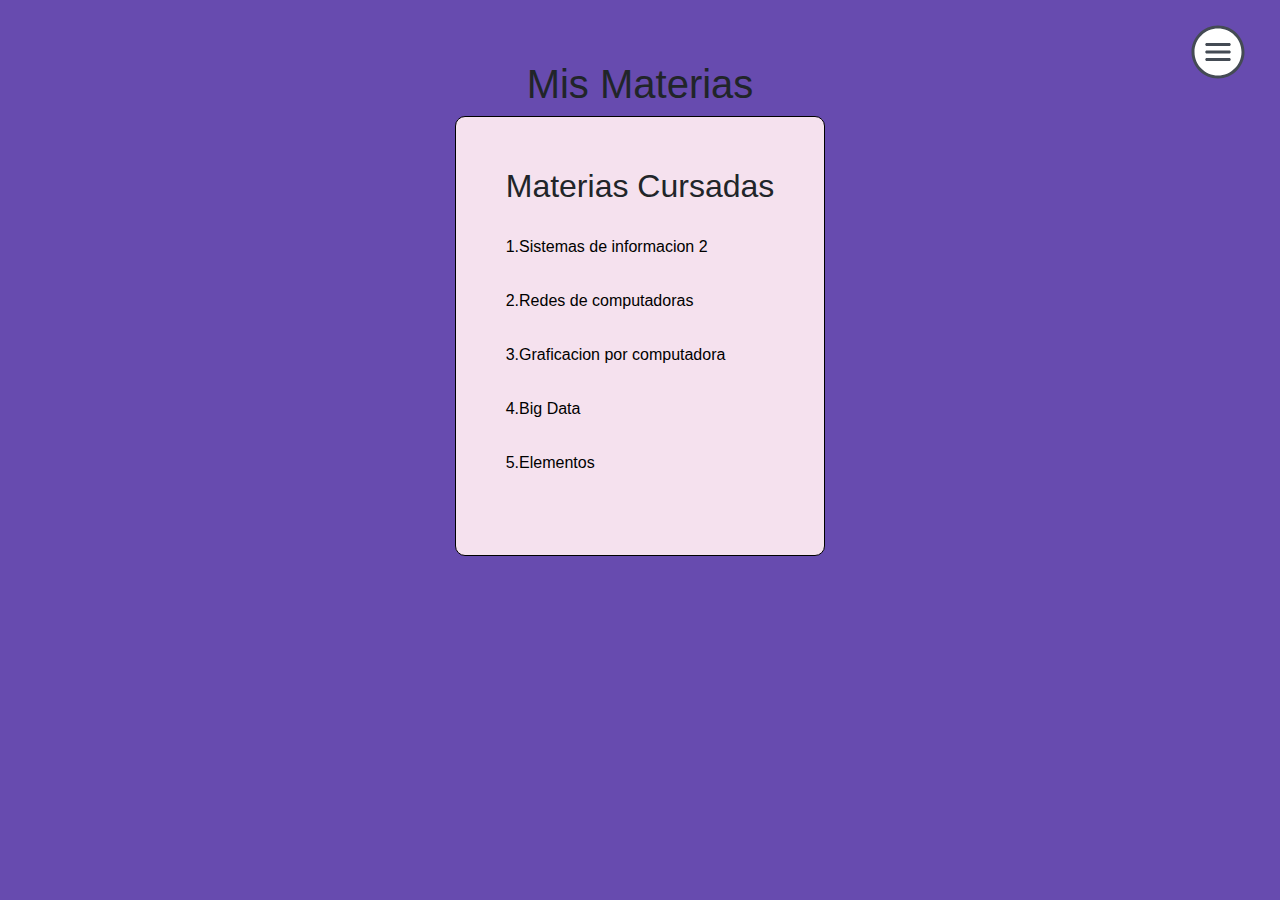
<file: index.html>
<!DOCTYPE html>
<html lang="en">
<head>
    <meta charset="UTF-8">
    <meta content="width=device-width, initial-scale=1.0" name="viewport"/>
    <title>Lista de materias</title>
    <link href="css/bootstrap.min.css" rel="stylesheet"/>
    <link href="css/style.css" rel="stylesheet"/>
    <link href="css/menu.css" rel="stylesheet"/>
</head>
<body>
<img
        alt="menu-icon"
        class="header-icons"
        id="menu-icon"
        src="icons8-menú.svg"
/>
<div class="container">
    <header>
        <h1>Mis Materias</h1>
    </header>
    <main class="mx-auto row">
        <aside>
            <section id="materias">
                <h2>Materias Cursadas</h2>
                <ol>
                    <li><a href="contenido.html?materia=Sistemas de informacion 2">1.Sistemas de informacion 2</a></li>
                    <li><a href="contenido.html?materia=Redes de computadoras">2.Redes de computadoras</a></li>
                    <li><a href="contenido.html?materia=Graficacion por computadora">3.Graficacion por computadora</a>
                    </li>
                    <li><a href="contenido.html?materia=Big Data">4.Big Data</a></li>
                    <li><a href="contenido.html?materia=5.Elementos">5.Elementos</a></li>
                </ol>
            </section>
        </aside>
        <!--<section class="col-8">
            Contenido de la materia seleccionada se mostrará aquí
        </section>-->
    </main>
</div>
<div class="hide-menu" id="menu">
    <a href="index.html">Lista Materias</a>
    <a href="Entregar%20tarea.html">Entregar tarea</a>
    <a href="retirarMateria.html">Retirar materias</a>
    <a href="creacionCurso.html">Crear Curso</a>
    <a href="tareaPendiente.html">Tareas pendientes</a>
    <a href="ordenComentario.html">Comentarios</a>
</div>
<script src="https://ajax.googleapis.com/ajax/libs/jquery/3.6.0/jquery.min.js"></script>
<script
        crossorigin="anonymous"
        integrity="sha384-ApNbgh9B+Y1QKtv3Rn7W3mgPxhU9K/ScQsAP7hUibX39j7fakFPskvXusvfa0b4Q"
        src="https://cdn.jsdelivr.net/npm/popper.js@1.12.9/dist/umd/popper.min.js"
></script>
<script src="js/bootstrap.min.js"></script>
<script src="js/menu.js"></script>
</body>
</html>
</file>
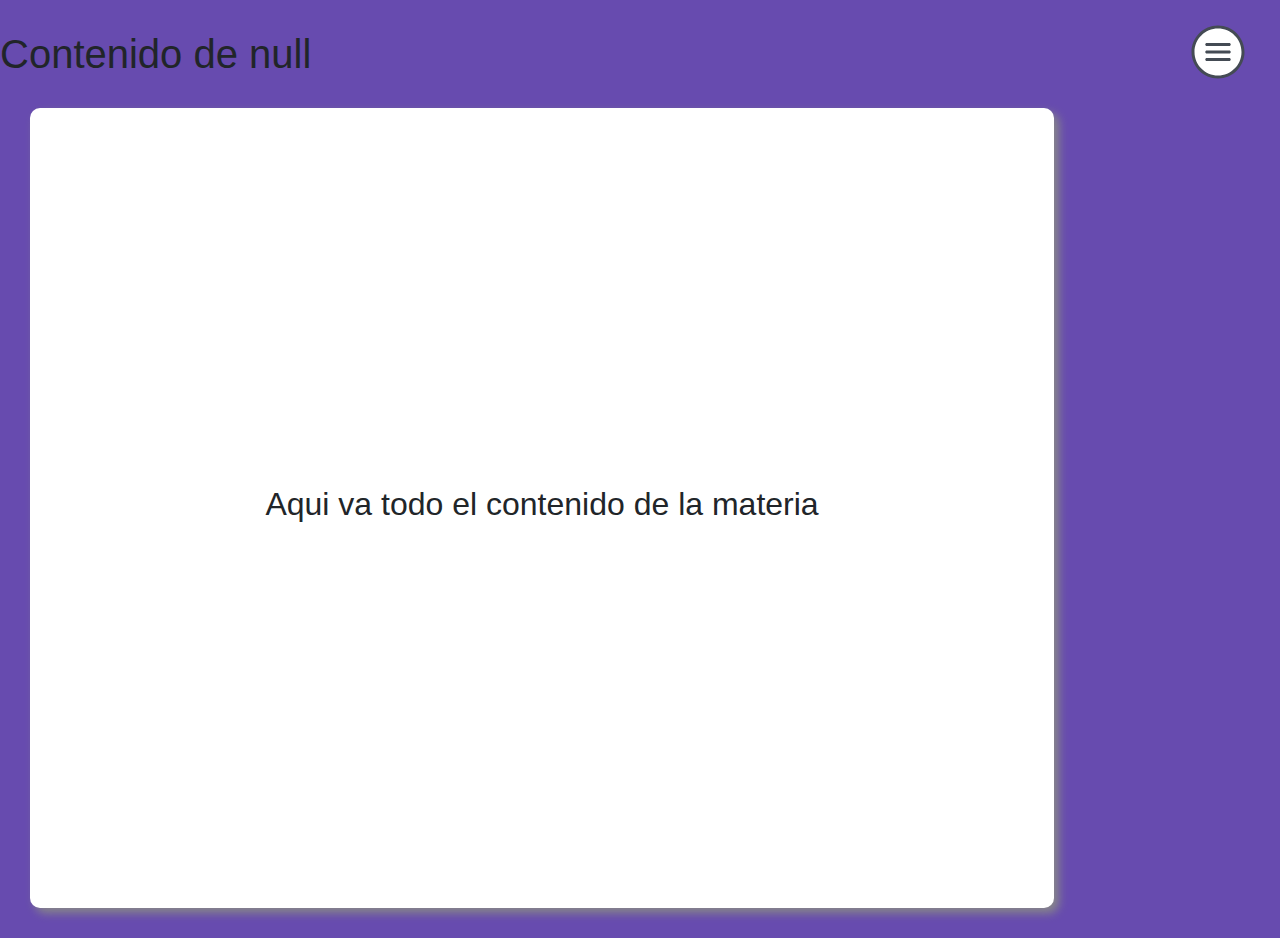
<file: contenido.html>
<!DOCTYPE html>
<html lang="en">
<head>
    <meta charset="UTF-8">
    <meta content="width=device-width, initial-scale=1.0" name="viewport"/>
    <title>Title</title>
    <link href="css/bootstrap.min.css" rel="stylesheet"/>
    <link href="css/menu.css" rel="stylesheet"/>
    <link href="css/style.css" rel="stylesheet"/>
</head>
<body>
<img
        alt="menu-icon"
        class="header-icons"
        id="menu-icon"
        src="icons8-menú.svg"
/>
<h1 id="contenido">Contenido de</h1>
<div id="contenidoBox">
    <h2 id="" style="">Aqui va todo el contenido de la materia</h2>
</div>
<div class="hide-menu" id="menu">
    <a href="index.html">Lista Materias</a>
    <a href="Entregar%20tarea.html">Entregar tarea</a>
    <a href="retirarMateria.html">Retirar materias</a>
    <a href="creacionCurso.html">Crear Curso</a>
    <a href="tareaPendiente.html">Tareas pendientes</a>
    <a href="ordenComentario.html">Comentarios</a>
</div>
<script src="https://ajax.googleapis.com/ajax/libs/jquery/3.6.0/jquery.min.js"></script>
<script
        crossorigin="anonymous"
        integrity="sha384-ApNbgh9B+Y1QKtv3Rn7W3mgPxhU9K/ScQsAP7hUibX39j7fakFPskvXusvfa0b4Q"
        src="https://cdn.jsdelivr.net/npm/popper.js@1.12.9/dist/umd/popper.min.js"
></script>
<script src="js/bootstrap.min.js"></script>
<script src="js/menu.js"></script>
<script src="js/script.js"></script>
</body>
</html>
</file>
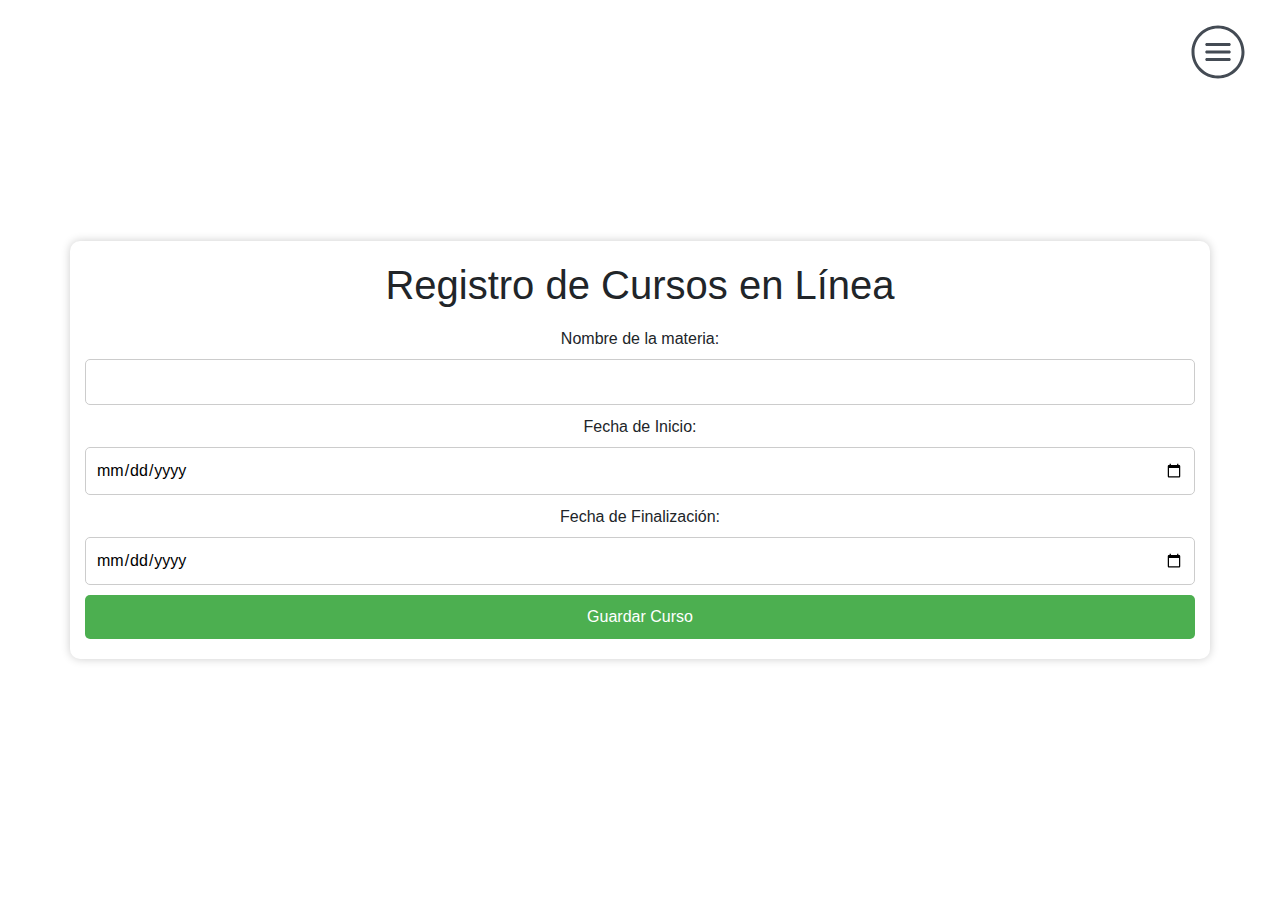
<file: creacionCurso.html>
<!DOCTYPE html>
<html lang="Es">
<head>
    <meta charset="UTF-8">
    <meta content="width=device-width, initial-scale=1.0" name="viewport"/>
    <title>Registro de Cursos en Línea</title>
    <link href="css/stiloCrearMateria.css" rel="stylesheet" type="text/css">
    <link href="css/bootstrap.min.css" rel="stylesheet"/>
    <link href="css/menu.css" rel="stylesheet"/>
</head>
<body>
<img
        alt="menu-icon"
        class="header-icons"
        id="menu-icon"
        src="icons8-menú.svg"
/>
<div class="container">
    <h1>Registro de Cursos en Línea</h1>
    <form action="php/guardarCurso.php" method="POST">
        <label for="Materia">Nombre de la materia:</label>
        <input id="Materia" name="materia" required type="text"><br>

        <label for="fecha_inicio">Fecha de Inicio:</label>
        <input id="fecha_inicio" name="fecha_inicio" required type="date"><br>

        <label for="fecha_fin">Fecha de Finalización:</label>
        <input id="fecha_fin" name="fecha_fin" required type="date"><br>

        <input class="btn-crear" type="submit" value="Guardar Curso">
    </form>
</div>
<div id="resultado"></div>
<div class="hide-menu" id="menu">
    <a href="index.html">Lista Materias</a>
    <a href="Entregar%20tarea.html">Entregar tarea</a>
    <a href="retirarMateria.html">Retirar materias</a>
    <a href="creacionCurso.html">Crear Curso</a>
    <a href="tareaPendiente.html">Tareas pendientes</a>
    <a href="ordenComentario.html">Comentarios</a>
</div>
<script src="https://ajax.googleapis.com/ajax/libs/jquery/3.6.0/jquery.min.js"></script>
<script
        crossorigin="anonymous"
        integrity="sha384-ApNbgh9B+Y1QKtv3Rn7W3mgPxhU9K/ScQsAP7hUibX39j7fakFPskvXusvfa0b4Q"
        src="https://cdn.jsdelivr.net/npm/popper.js@1.12.9/dist/umd/popper.min.js"
></script>
<script src="js/bootstrap.min.js"></script>
<script src="js/guardarCurso.js"></script>
<script src="js/menu.js"></script>
</body>
</html>
</file>
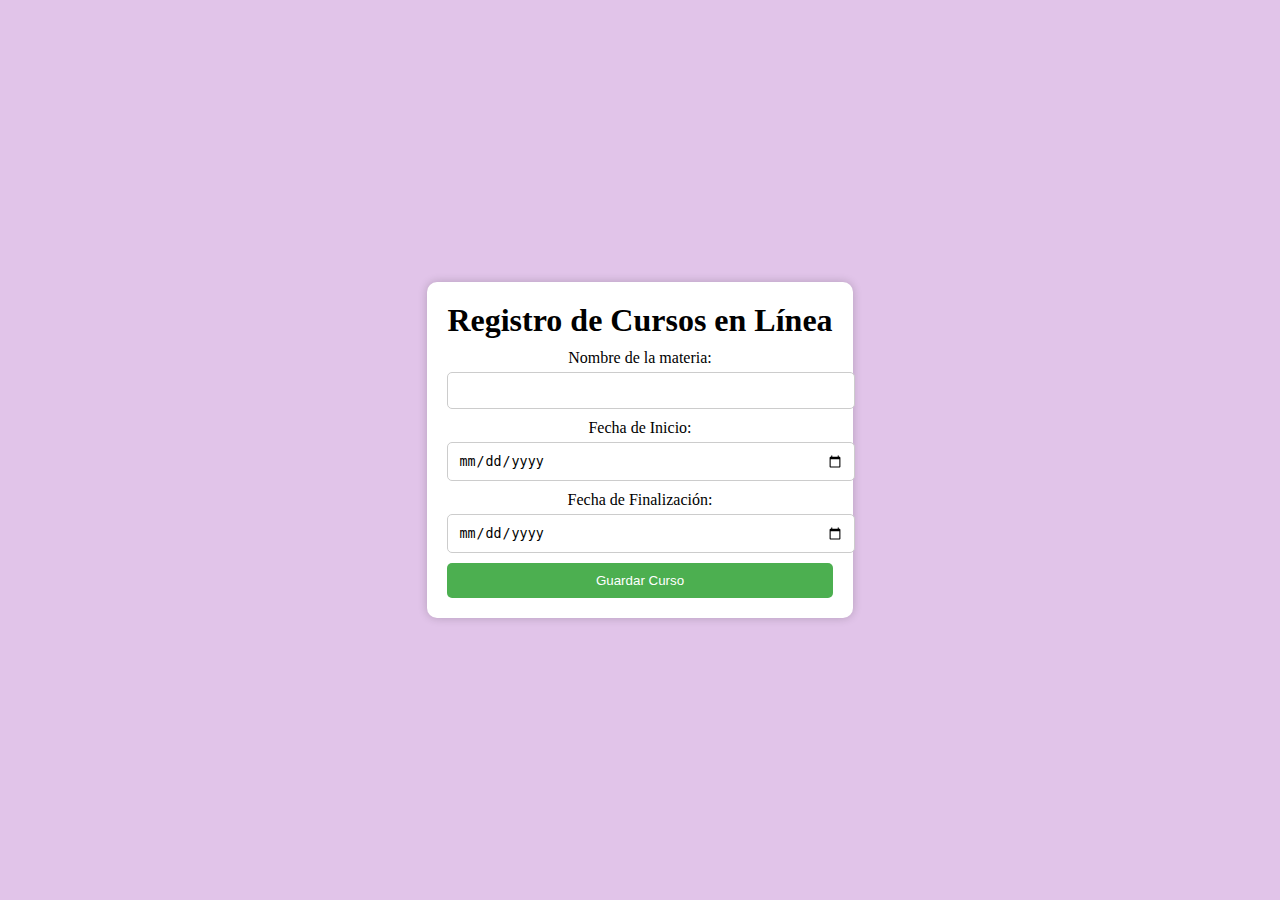
<file: crearCurso.html>
<!DOCTYPE html>
<html lang="Es">
<head>
    <meta charset="UTF-8">
    <title>Registro de Cursos en Línea</title>
    <link rel="stylesheet" type="text/css" href="stiloCrearMateria.css">
    <script src="https://code.jquery.com/jquery-3.5.1.min.js"></script>
    <script src="guardar_curso.js"></script>
</head>
<body>
<div class="container">
    <h1>Registro de Cursos en Línea</h1>
    <form action="guardar_curso.php" method="POST">
        <label for="Materia">Nombre de la materia:</label>
        <input type="text" id="Materia" name="materia" required><br>

        <label for="fecha_inicio">Fecha de Inicio:</label>
        <input type="date" id="fecha_inicio" name="fecha_inicio" required><br>

        <label for="fecha_fin">Fecha de Finalización:</label>
        <input type="date" id="fecha_fin" name="fecha_fin" required><br>

        <input type="submit" value="Guardar Curso" class="btn-crear">
    </form>
</div>
<div id="resultado"></div>

</body>
</file>
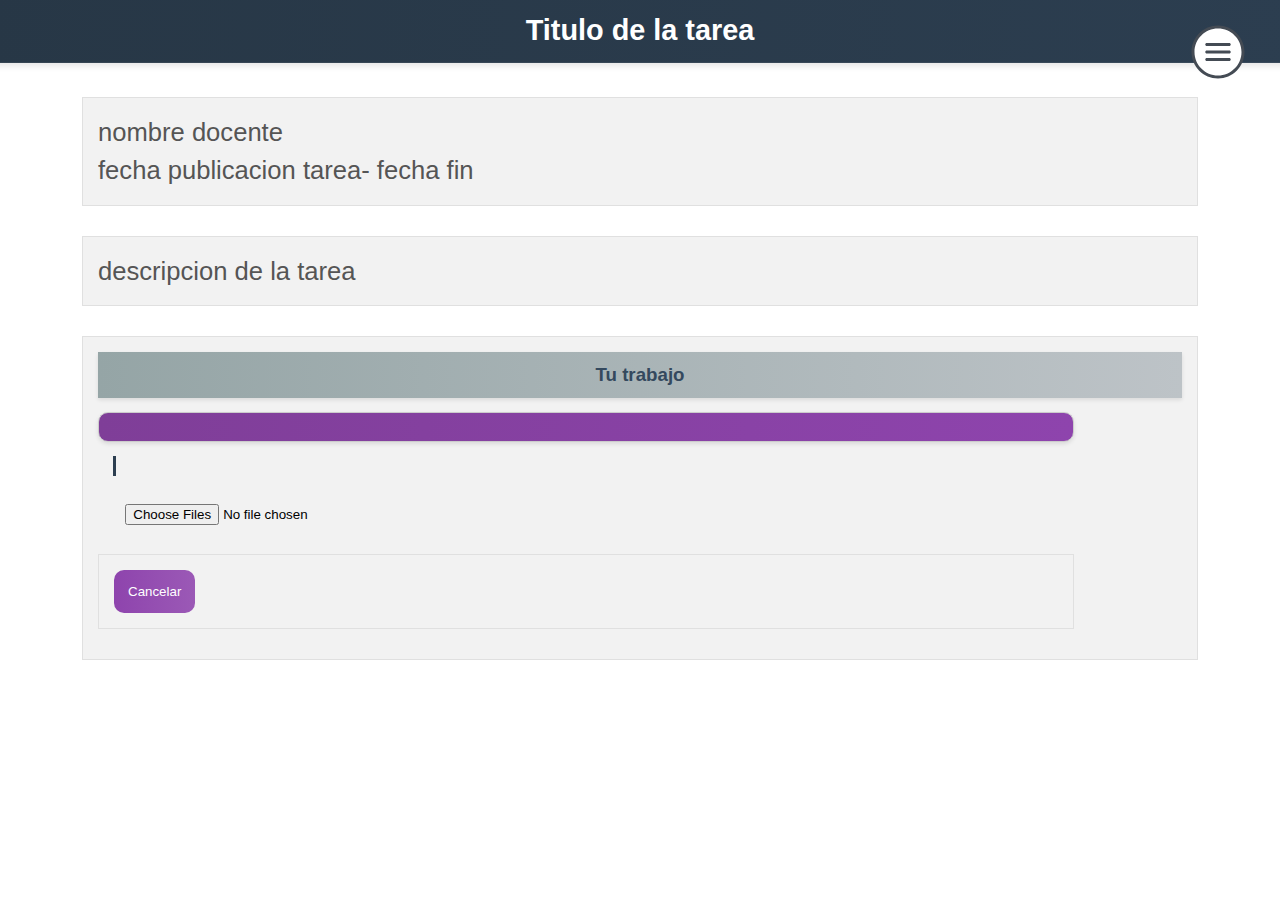
<file: Entregar tarea.html>
<!DOCTYPE html>
<html lang="es">
<head>
    <meta charset="UTF-8">
    <link href="css/stileEntrega.css" rel="stylesheet">
    <script src="https://code.jquery.com/jquery-3.6.0.min.js"></script>
    <script src="js/obtenerTarea.js"></script>
    <script src="js/verificarEntrega.js"></script>
    <script src="js/Entregar.js"></script>
    <link href="css/menu.css" rel="stylesheet"/>
    <title>Tarea</title>
</head>
<body>
<img
        alt="menu-icon"
        class="header-icons"
        id="menu-icon"
        src="icons8-menú.svg"
/>
<div class="titulo-tarea">
    <h1 id="titulo-tarea_h1">Titulo de la tarea</h1>
</div>
<div class="contenido">
    <div class="tarea-info">
        <p id="nombredocente">nombre docente</p>
        <p id="fechaIni-fechafin">fecha publicacion tarea- fecha fin</p>
    </div>
    <div class="tarea-descripcion">
        <p id="tarea-descripcion_p">descripcion de la tarea</p>
    </div>
    <!-- Aegamos el siguiente div para el campo de entrega -->
    <div id="adjuntos">
        <h3>Tu trabajo</h3>
        <div id="entrega-info">
            <!-- Aquí se mostrará la información de entrega (archivos entregados o mensaje alternativo) -->
        </div>
        <ul id="lista-archivos">
        </ul>
        <input id="agregar-archivo" multiple onchange="agregar(this)" type="file">
        <div>
            <button id="entregar" onclick="entregar()" style="display: none">Entregar</button>
            <button id="cancelar" onclick="cancelar()">Cancelar</button>
            <button id="editar-tarea-button" onclick="editarTarea()" style="display:none">Editar</button>
        </div>
    </div>
</div>
<div class="hide-menu" id="menu">
    <a href="index.html">Lista Materias</a>
    <a href="Entregar%20tarea.html">Entregar tarea</a>
    <a href="retirarMateria.html">Retirar materias</a>
    <a href="creacionCurso.html">Crear Curso</a>
    <a href="tareaPendiente.html">Tareas pendientes</a>
    <a href="ordenComentario.html">Comentarios</a>
</div>
<script src="https://ajax.googleapis.com/ajax/libs/jquery/3.6.0/jquery.min.js"></script>
<script
        crossorigin="anonymous"
        integrity="sha384-ApNbgh9B+Y1QKtv3Rn7W3mgPxhU9K/ScQsAP7hUibX39j7fakFPskvXusvfa0b4Q"
        src="https://cdn.jsdelivr.net/npm/popper.js@1.12.9/dist/umd/popper.min.js"
></script>
<script src="js/bootstrap.min.js"></script>
<script src="js/menu.js"></script>
</body>
</file>
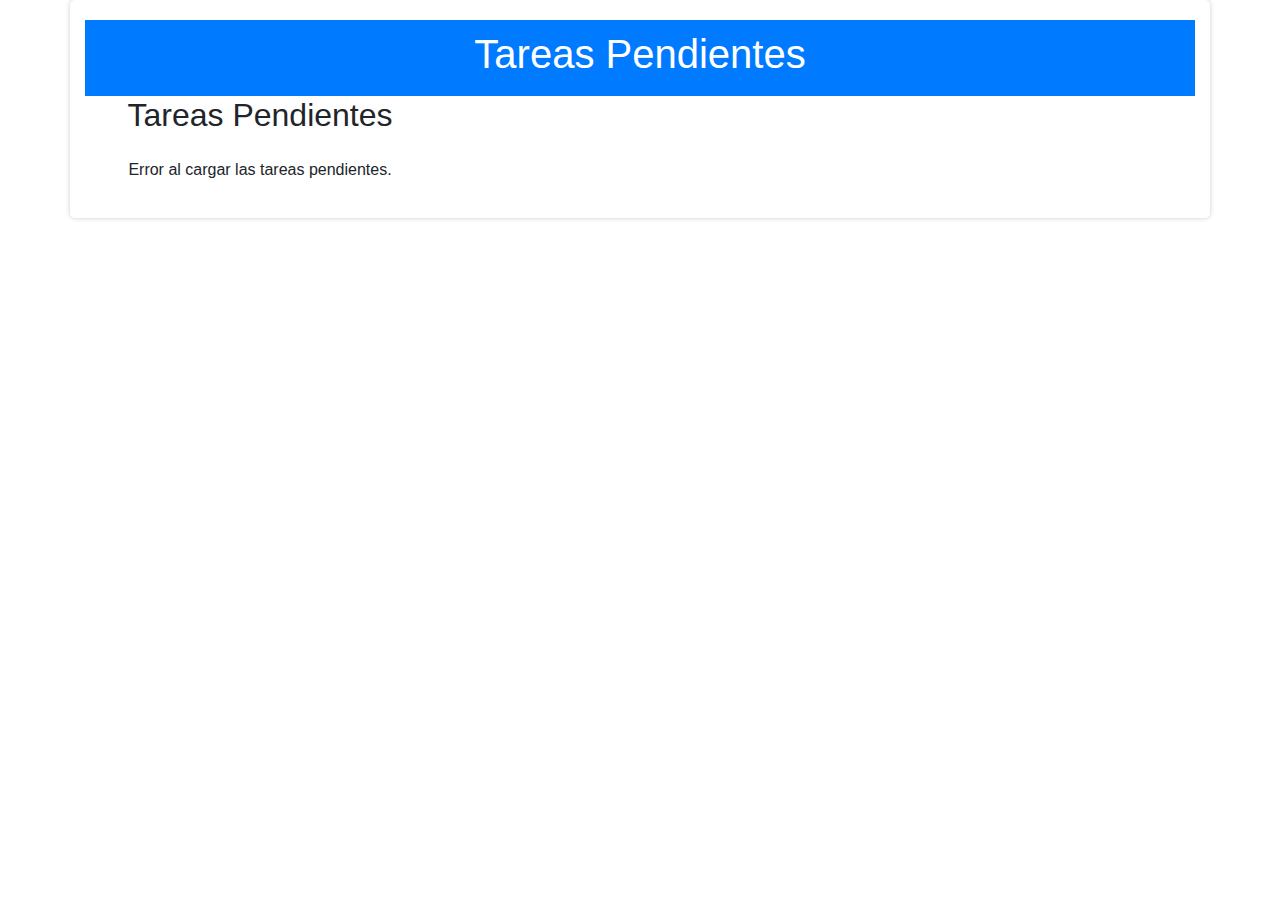
<file: estructura.html>
<!DOCTYPE html>
<html lang="en">
<head>
    <title>Lista de Tareas Pendientes</title>
    <meta charset="UTF-8">
    <link rel="stylesheet" href="creatividad.css"/>
    <link rel="stylesheet" href="https://stackpath.bootstrapcdn.com/bootstrap/4.0.0/css/bootstrap.min.css">
</head>
<body>
<div class="container">
    <header>
        <h1 class="text-center">Tareas Pendientes</h1>
    </header>
    <main class="row">
        <aside class="col-4">
            <section id="tareasList">
                <h2 class="mb-4">Tareas Pendientes</h2>
                <ul class="list-group" id="tareasLista">
                    <!-- La lista de tareas se generará aquí -->
                </ul>
            </section>
        </aside>
        <section class="col-8">
            <div id="contenidoTarea">
                <!-- Detalles de la tarea seleccionada se mostrarán aquí -->
            </div>
        </section>
    </main>
</div>
<script src="https://code.jquery.com/jquery-3.2.1.slim.min.js"></script>
<script src="https://stackpath.bootstrapcdn.com/bootstrap/4.0.0/js/bootstrap.min.js"></script>
<script src="funciones.js"></script>
</body>
</html>
</file>
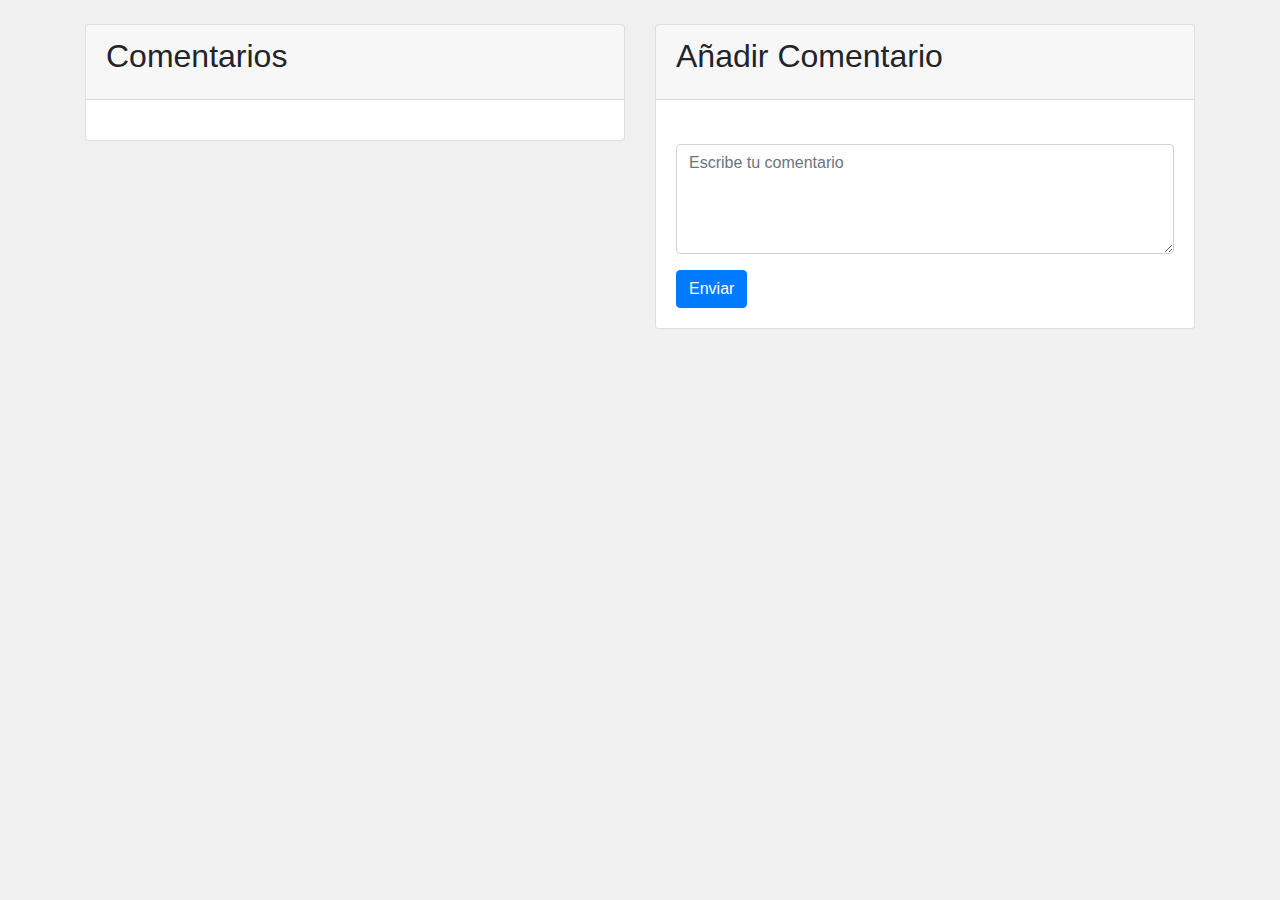
<file: main.html>
<!DOCTYPE html>
<html lang="es">

<head>
    <title>Comentarios</title>
    <meta charset="UTF-8">
    <link rel="stylesheet" href="https://maxcdn.bootstrapcdn.com/bootstrap/4.0.0/css/bootstrap.min.css">
    <link rel="stylesheet" type="text/css" href="estilo.css">
</head>

<body>
<div class="container mt-4">
    <div class="row">
        <div class="col-md-6">
            <div class="card">
                <div class="card-header">
                    <h2 class="card-title">Comentarios</h2>
                </div>
                <div class="card-body" id="comments-list">
                    <!-- Los comentarios se cargarán aquí a través de JavaScript -->
                </div>
            </div>
        </div>
        <div class="col-md-6">
            <div class="card">
                <div class="card-header">
                    <h2 class="card-title">A&ntilde;adir Comentario</h2>
                </div>
                <div class="card-body">
                    <form id="comment-form">
                        <div class="form-group">
                            <label for="comment"></label>
                            <textarea id="comment" class="form-control" rows="4" maxlength="1500" placeholder="Escribe tu comentario"></textarea>
                        </div>
                        <button type="submit" class="btn btn-primary">Enviar</button>
                    </form>
                </div>
            </div>
        </div>
    </div>
</div>
<script src="https://code.jquery.com/jquery-3.2.1.slim.min.js"></script>
<script src="https://cdnjs.cloudflare.com/ajax/libs/popper.js/1.12.9/umd/popper.min.js"></script>
<script src="https://maxcdn.bootstrapcdn.com/bootstrap/4.0.0/js/bootstrap.min.js"></script>
<script src="script.js"></script>
</body>

</html>
</file>
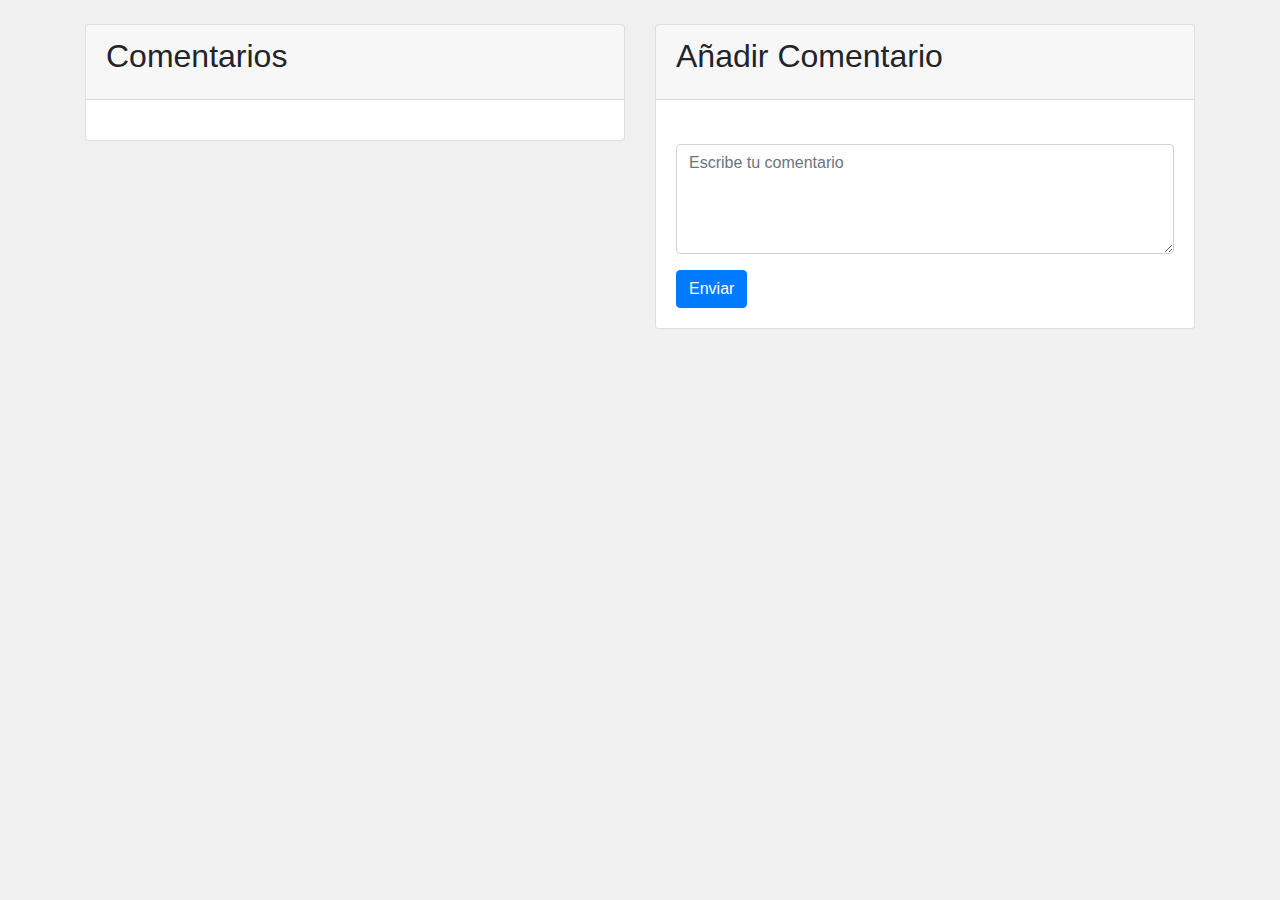
<file: orden.html>
<!DOCTYPE html>
<html lang="es">
<head>
    <title>Comentarios</title>
    <meta charset="UTF-8">
    <link rel="stylesheet" href="https://maxcdn.bootstrapcdn.com/bootstrap/4.0.0/css/bootstrap.min.css">
    <link rel="stylesheet" type="text/css" href="estilo.css">
</head>
<body>
<div class="container mt-4">
    <div class="row">
        <div class="col-md-6">
            <div class="card">
                <div class="card-header">
                    <h2 class="card-title">Comentarios</h2>
                </div>
                <div class="card-body" id="comments-list">
                    <!-- Los comentarios se cargarán aquí a través de JavaScript -->
                </div>
            </div>
        </div>
        <div class="col-md-6">
            <div class="card">
                <div class="card-header">
                    <h2 class="card-title">A&ntilde;adir Comentario</h2>
                </div>
                <div class="card-body">
                    <form id="comment-form">
                        <div class="form-group">
                            <label for="comment"></label>
                            <textarea id="comment" class="form-control" rows="4" maxlength="1500" placeholder="Escribe tu comentario"></textarea>
                        </div>
                        <button type="submit" class="btn btn-primary">Enviar</button>
                    </form>
                </div>
            </div>
        </div>
    </div>
</div>
<script src="https://code.jquery.com/jquery-3.2.1.slim.min.js"></script>
<script src="https://cdnjs.cloudflare.com/ajax/libs/popper.js/1.12.9/umd/popper.min.js"></script>
<script src="https://maxcdn.bootstrapcdn.com/bootstrap/4.0.0/js/bootstrap.min.js"></script>
<script src="script.js"></script>
</body>
</html>
</file>
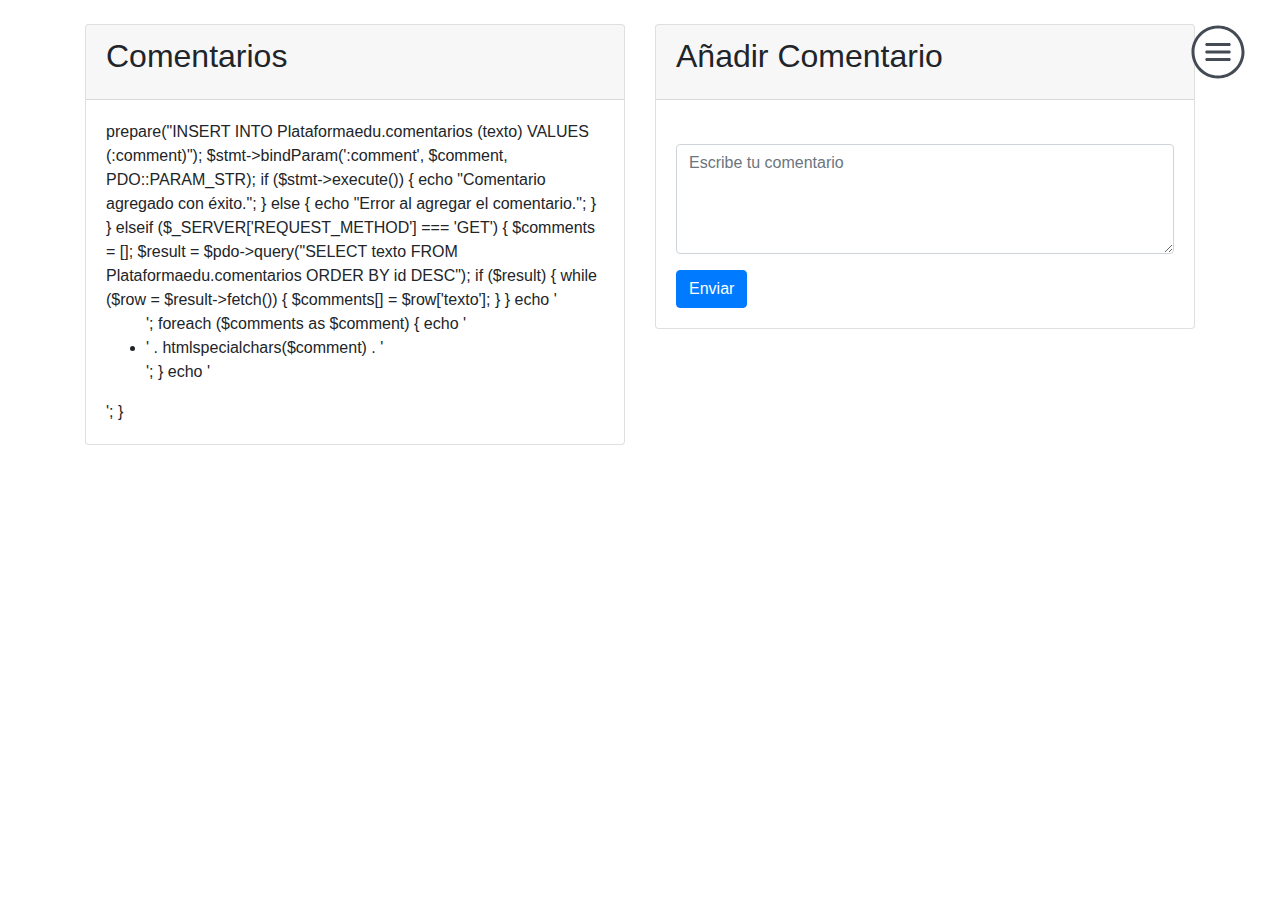
<file: ordenComentario.html>
<!DOCTYPE html>
<html lang="es">
<head>
    <title>Comentarios</title>
    <meta charset="UTF-8">
    <link href="https://maxcdn.bootstrapcdn.com/bootstrap/4.0.0/css/bootstrap.min.css" rel="stylesheet">
    <link href="css/estiloComentariosD.css" rel="stylesheet" type="text/css">
    <link href="css/bootstrap.min.css" rel="stylesheet"/>
    <link href="css/menu.css" rel="stylesheet"/>
</head>
<body>
<img
        alt="menu-icon"
        class="header-icons"
        id="menu-icon"
        src="icons8-menú.svg"
/>
<div class="container mt-4">
    <div class="row">
        <div class="col-md-6">
            <div class="card">
                <div class="card-header">
                    <h2 class="card-title">Comentarios</h2>
                </div>
                <div class="card-body" id="comments-list">
                    <!-- Los comentarios se cargarán aquí a través de JavaScript -->
                </div>
            </div>
        </div>
        <div class="col-md-6">
            <div class="card">
                <div class="card-header">
                    <h2 class="card-title">A&ntilde;adir Comentario</h2>
                </div>
                <div class="card-body">
                    <form id="comment-form">
                        <div class="form-group">
                            <label for="comment"></label>
                            <textarea class="form-control" id="comment" maxlength="1500"
                                      placeholder="Escribe tu comentario"
                                      rows="4"></textarea>
                        </div>
                        <button class="btn btn-primary" type="submit">Enviar</button>
                    </form>
                </div>
            </div>
        </div>
    </div>
</div>
<div class="hide-menu" id="menu">
    <a href="index.html">Lista Materias</a>
    <a href="Entregar%20tarea.html">Entregar tarea</a>
    <a href="retirarMateria.html">Retirar materias</a>
    <a href="creacionCurso.html">Crear Curso</a>
    <a href="tareaPendiente.html">Tareas pendientes</a>
    <a href="ordenComentario.html">Comentarios</a>
</div>
<script src="https://ajax.googleapis.com/ajax/libs/jquery/3.6.0/jquery.min.js"></script>
<script
        crossorigin="anonymous"
        integrity="sha384-ApNbgh9B+Y1QKtv3Rn7W3mgPxhU9K/ScQsAP7hUibX39j7fakFPskvXusvfa0b4Q"
        src="https://cdn.jsdelivr.net/npm/popper.js@1.12.9/dist/umd/popper.min.js"
></script>
<script src="js/bootstrap.min.js"></script>
<script src="js/menu.js"></script>
<script src="https://code.jquery.com/jquery-3.2.1.slim.min.js"></script>
<script src="https://cdnjs.cloudflare.com/ajax/libs/popper.js/1.12.9/umd/popper.min.js"></script>
<script src="https://maxcdn.bootstrapcdn.com/bootstrap/4.0.0/js/bootstrap.min.js"></script>
<script src="js/comentarioDocente.js"></script>
</body>
</html>
</file>
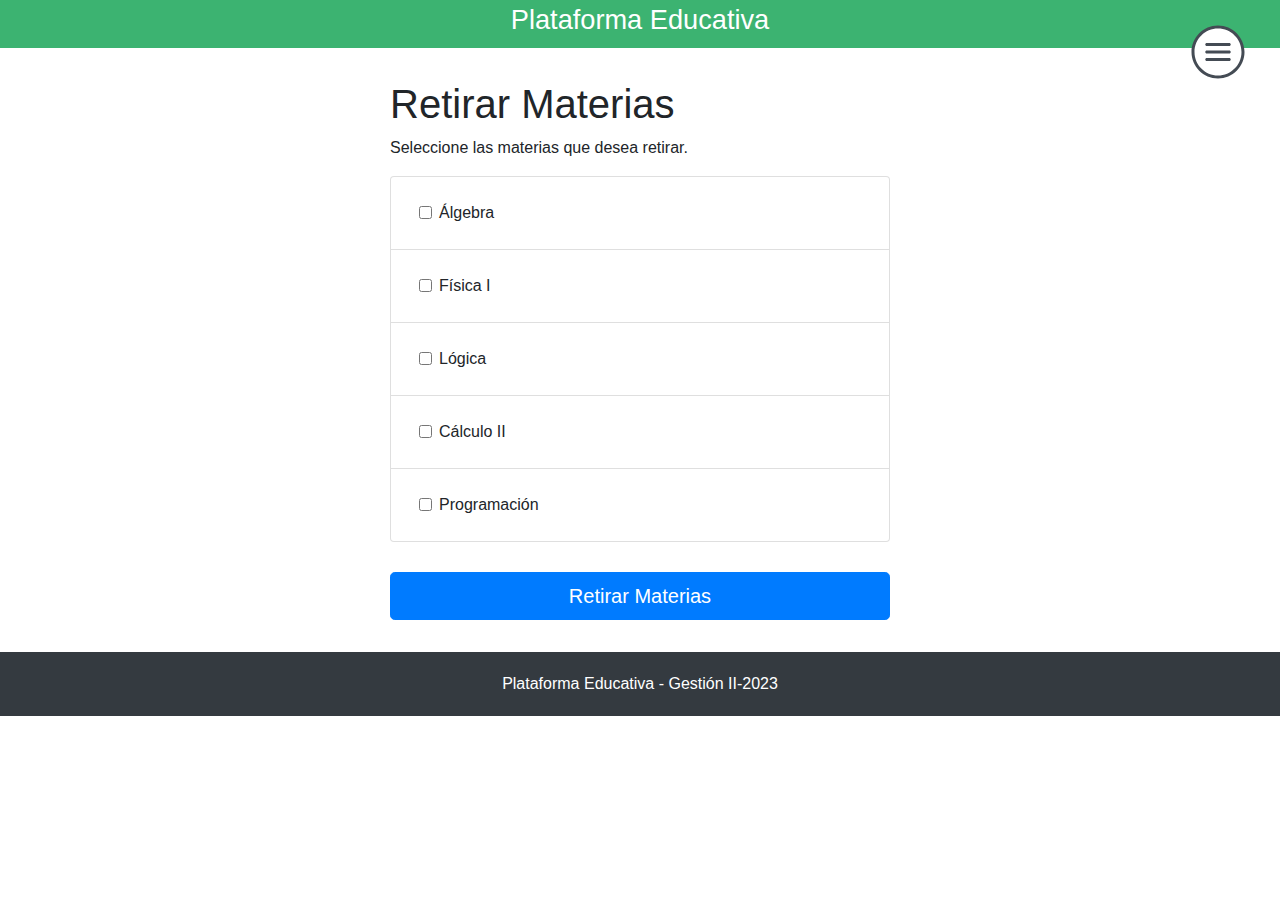
<file: retirarMateria.html>
<!DOCTYPE html>
<html lang="en">
<head>
    <meta charset="UTF-8">
    <meta content="width=device-width, initial-scale=1.0" name="viewport"/>
    <title>Retirar Materias</title>
    <link href="css/bootstrap.min.css" rel="stylesheet"/>
    <link href="css/retirarMateria.css" rel="stylesheet"/>
    <link href="css/menu.css" rel="stylesheet"/>
</head>
<body>
<header class="mx-auto">
    <p>Plataforma Educativa</p>
</header>
<main>
    <img
            alt="menu-icon"
            class="header-icons"
            id="menu-icon"
            src="icons8-menú.svg"
    />
    <div class="mx-auto" id="caja">
        <h1>Retirar Materias</h1>
        <p>Seleccione las materias que desea retirar.</p>
        <div id="mensajeEliminacion">
            <p>Nota: Primero debe seleccionar las materias que desea retirar de su estado de inscripción.
                Posteriormente darle click al botón para retirar materias.</p>
        </div>
        <div id="mensajeConfirmacion">
            <p>Se han retirado las materias seleccionadas de su estado de inscripción.</p>
        </div>
        <ul class="list-group">
            <li class="list-group-item">
                <input class="form-check-input me-1" id="algebra" type="checkbox" value="Álgebra">
                <label class="form-check-label" for="algebra">Álgebra</label>
            </li>
            <li class="list-group-item">
                <input class="form-check-input me-1" id="fisicaI" type="checkbox" value="Física I">
                <label class="form-check-label" for="fisicaI">Física I</label>
            </li>
            <li class="list-group-item">
                <input class="form-check-input me-1" id="logica" type="checkbox" value="Lógica">
                <label class="form-check-label" for="logica">Lógica</label>
            </li>
            <li class="list-group-item">
                <input class="form-check-input me-1" id="calculoII" type="checkbox" value="Cálculo II">
                <label class="form-check-label" for="calculoII">Cálculo II</label>
            </li>
            <li class="list-group-item">
                <input class="form-check-input me-1" id="programacion" type="checkbox" value="Programación">
                <label class="form-check-label" for="programacion">Programación</label>
            </li>
        </ul>
        <button class="btn btn-primary btn-lg mx-auto" id="botonRetirar"> Retirar Materias</button>
    </div>
    <div class="hide-menu" id="menu">
        <a href="index.html">Lista Materias</a>
        <a href="Entregar%20tarea.html">Entregar tarea</a>
        <a href="retirarMateria.html">Retirar materias</a>
        <a href="creacionCurso.html">Crear Curso</a>
        <a href="tareaPendiente.html">Tareas pendientes</a>
        <a href="ordenComentario.html">Comentarios</a>
    </div>
</main>
<footer class="bg-dark mx-auto">
    <p>Plataforma Educativa - Gestión II-2023</p>
</footer>
<script src="js/menu.js"></script>
<script src="https://ajax.googleapis.com/ajax/libs/jquery/3.6.0/jquery.min.js"></script>
<script
        crossorigin="anonymous"
        integrity="sha384-ApNbgh9B+Y1QKtv3Rn7W3mgPxhU9K/ScQsAP7hUibX39j7fakFPskvXusvfa0b4Q"
        src="https://cdn.jsdelivr.net/npm/popper.js@1.12.9/dist/umd/popper.min.js"
></script>
<script src="js/bootstrap.min.js"></script>
<script src="js/retirarMateria.js"></script>
</body>
</html>
</file>
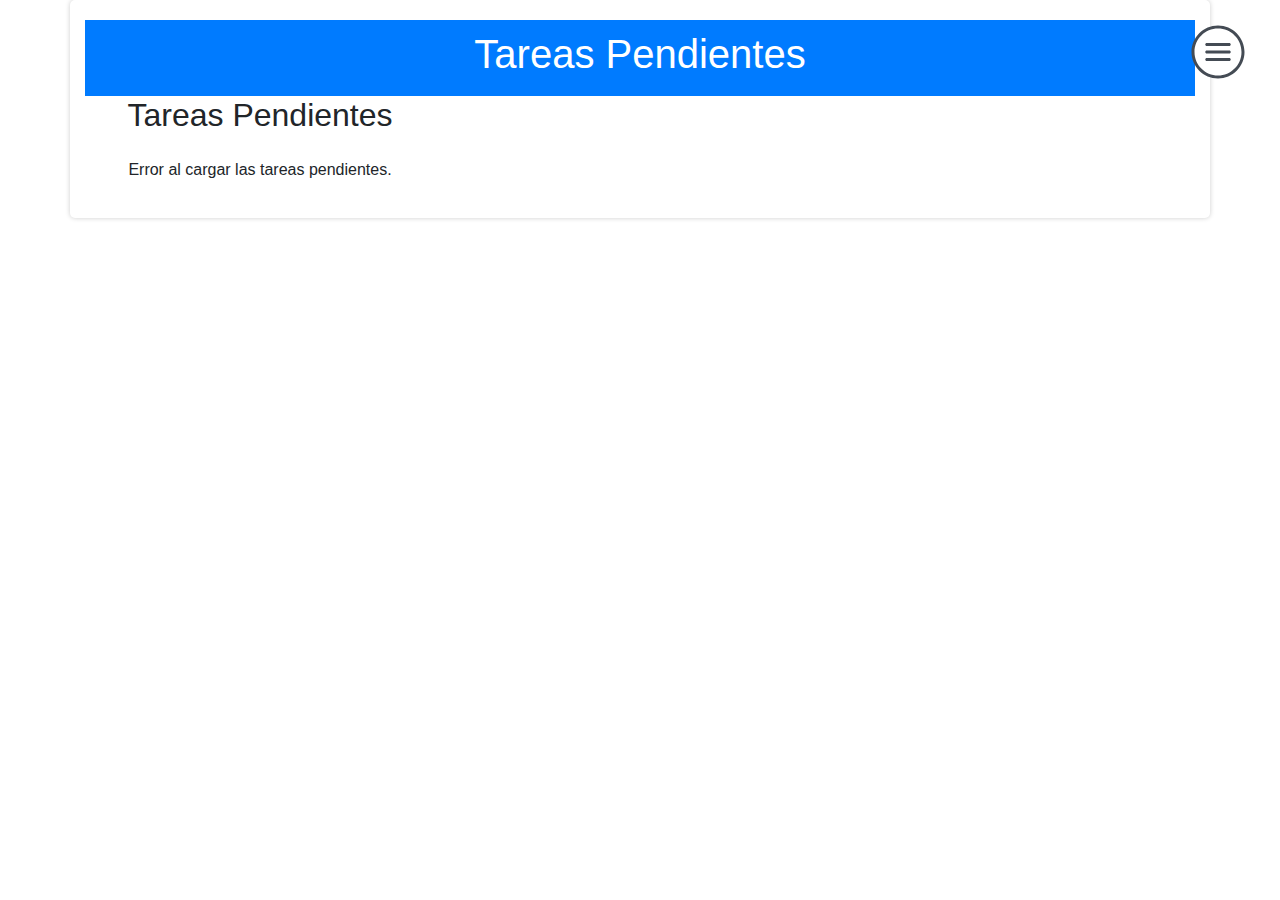
<file: tareaPendiente.html>
<!DOCTYPE html>
<html lang="en">
<head>
    <meta charset="UTF-8">
    <meta content="width=device-width, initial-scale=1.0" name="viewport"/>
    <title>Lista de Tareas Pendientes</title>
    <link href="css/bootstrap.min.css" rel="stylesheet"/>
    <link href="css/estiloTareaPendientes.css" rel="stylesheet"/>
    <link href="css/menu.css" rel="stylesheet"/>
    <link href="https://stackpath.bootstrapcdn.com/bootstrap/4.0.0/css/bootstrap.min.css" rel="stylesheet">
</head>
<body>
<img
        alt="menu-icon"
        class="header-icons"
        id="menu-icon"
        src="icons8-menú.svg"
/>
<div class="container">
    <header>
        <h1 class="text-center">Tareas Pendientes</h1>
    </header>
    <main class="row">
        <aside class="col-4">
            <section id="tareasList">
                <h2 class="mb-4">Tareas Pendientes</h2>
                <ul class="list-group" id="tareasLista">
                    <!-- La lista de tareas se generará aquí -->
                </ul>
            </section>
        </aside>
        <section class="col-8">
            <div id="contenidoTarea">
                <!-- Detalles de la tarea seleccionada se mostrarán aquí -->
            </div>
        </section>
    </main>
</div>
<div class="hide-menu" id="menu">
    <a href="index.html">Lista Materias</a>
    <a href="Entregar%20tarea.html">Entregar tarea</a>
    <a href="retirarMateria.html">Retirar materias</a>
    <a href="creacionCurso.html">Crear Curso</a>
    <a href="tareaPendiente.html">Tareas pendientes</a>
    <a href="ordenComentario.html">Comentarios</a>
</div>
<script
        crossorigin="anonymous"
        integrity="sha384-ApNbgh9B+Y1QKtv3Rn7W3mgPxhU9K/ScQsAP7hUibX39j7fakFPskvXusvfa0b4Q"
        src="https://cdn.jsdelivr.net/npm/popper.js@1.12.9/dist/umd/popper.min.js"
></script>

<script src="https://stackpath.bootstrapcdn.com/bootstrap/4.0.0/js/bootstrap.min.js"></script>
<script src="js/bootstrap.min.js"></script>
<script src="js/menu.js"></script>
<script src="js/tareaPendiente.js"></script>
</body>
</html>
</file>
<file: css/style.css>
/* Establecer el fondo a magenta pastel */
body {
    font-family: 'Open Sans', sans-serif;
    font-weight: 400;
    background-color: hsl(257, 40%, 49%);
}

/* Centrar el contenido en la pantalla */
.container {
    padding-top: 30px;
    display: flex;
    flex-direction: column;
    /*justify-content: center;
    align-items: center;*/
    height: 60vh; /*100vh*/
}

/* Estilo para el encabezado */
header {
    text-align: center;
}

h1 {
    padding-top: 30px;
}

/* Estilo para la lista de materias */
#materias {
    background-color: #f5e1ee;
    border: 1px solid #000000;
    padding: 50px;
    border-radius: 10px;
}

#materias h2 {
    text-align: center;
}

/* Estilo para la lista de materias */
#materias ol {
    list-style-type: none;
    padding: 0; /*0*/
}

#materias li {
    margin: 30px 0;
}

#materias a {
    color: #000000; /* Azul oscuro */
    text-decoration: none;
}

#materias a:hover {
    color: #4169E1; /* Azul real */
}

#contenidoBox {
    margin: 30px;
    /* Aumentar el ancho del div */
    width: 80%;
    /* Aumentar el radio de las esquinas del div */
    border-radius: 10px;
    /* Cambiar el color de fondo del div */
    background-color: #ffffff;
    /* Agregar una sombra al div */
    box-shadow: 5px 5px 10px 0 #888888;
    padding: 200px;
    display: flex;
    flex-direction: column;
    justify-content: center;
    align-items: center;
    height: 800px;
}
</file>
<file: css/menu.css>
#menu {
    top: 0;
    right: 0;
    position: fixed;
    z-index: 100;
    width: 560px;
    height: 100%;
    padding: 20px 0;
    background-color: rgb(24, 24, 24);
    display: grid;
    grid-template-rows: repeat(auto-fill, 20px);
    gap: 15px;
    justify-content: center;
    transition: transform 0.5s ease-in-out;
    overflow: hidden;
}

#menu a {
    width: 100%;
    text-align: center;
}

.hide-menu {
    transform: translate(100%);
}

#menu-icon {
    position: fixed;
    z-index: 120;
    top: 20px;
    right: 30px;
    /*box-shadow: 1px 5px 6px 0px rgba(0, 0, 0, 0.25);
    -webkit-box-shadow: 1px 5px 6px 0px rgba(0, 0, 0, 0.25);
    -moz-box-shadow: 1px 5px 6px 0px rgba(0, 0, 0, 0.25);*/
}
</file>
<file: css/stiloCrearMateria.css>
body {
    background-color: #e1c4e9; /* Color de fondo lila claro */
    display: flex;
    justify-content: center;
    align-items: center;
    height: 100vh;
    margin: 0;
}

.container {
    background-color: #ffffff; /* Color de fondo blanco del formulario */
    padding: 20px;
    border-radius: 10px;
    box-shadow: 0 0 10px rgba(0, 0, 0, 0.2);
    text-align: center;
    max-width: 400px;
    position: absolute;
}

h1 {
    margin: 0;
}

label {
    display: block;
    margin-top: 10px;
}

input {
    width: 100%;
    padding: 10px;
    margin-top: 5px;
    border: 1px solid #ccc;
    border-radius: 5px;
}

input[type="submit"] {
    background-color: #4caf50;
    color: #fff;
    border: none;
    border-radius: 5px;
    padding: 10px 20px;
    margin-top: 10px;
    cursor: pointer;
}

#resultado {
    background-color: #ffffff; /* Color de fondo blanco del formulario */
    padding: 20px;
    border-radius: 10px;
    box-shadow: 0 0 10px rgba(0, 0, 0, 0.2);
    text-align: center;
    max-width: 400px;
}
</file>
<file: stiloCrearMateria.css>
body {
    background-color: #e1c4e9; /* Color de fondo lila claro */
    display: flex;
    justify-content: center;
    align-items: center;
    height: 100vh;
    margin: 0;
}

.container {
    background-color: #ffffff; /* Color de fondo blanco del formulario */
    padding: 20px;
    border-radius: 10px;
    box-shadow: 0 0 10px rgba(0, 0, 0, 0.2);
    text-align: center;
    max-width: 400px;
    position: absolute;
}
h1 {
    margin: 0;
}
label {
    display: block;
    margin-top: 10px;
}
input {
    width: 100%;
    padding: 10px;
    margin-top: 5px;
    border: 1px solid #ccc;
    border-radius: 5px;
}
input[type="submit"] {
    background-color: #4caf50;
    color: #fff;
    border: none;
    border-radius: 5px;
    padding: 10px 20px;
    margin-top: 10px;
    cursor: pointer;
}
#resultado {
    background-color: #ffffff; /* Color de fondo blanco del formulario */
    padding: 20px;
    border-radius: 10px;
    box-shadow: 0 0 10px rgba(0, 0, 0, 0.2);
    text-align: center;
    max-width: 400px;
}
</file>
<file: css/stileEntrega.css>
:root {
    --primary-color: #8e44ad;
    --secondary-color: #9b59b6;
    --text-color: #333;
}

* {
    box-sizing: border-box;
    margin: 0;
    padding: 0;
    transition: all 0.5s cubic-bezier(0.25, 0.1, 0.25, 1);
    font-family: 'Segoe UI', Tahoma, Geneva, Verdana, sans-serif;
}

/* Estilos para el título de la tarea */
.titulo-tarea {
    background: linear-gradient(to right, #2c3e50, #34495e);
    color: white;
    padding: 15px;
    text-align: center;
    box-shadow: 0 4px 6px rgba(0, 0, 0, 0.1);
}

.titulo-tarea h1 {
    font-size: 28px;
    margin: 0;
}

.titulo-tarea:hover {
    background: linear-gradient(to right, #273746, #2c3e50);
    transform: scale(1.03);
}

/* Estilos para el contenido */
.contenido {
    display: flex;
    flex-direction: column;
    align-items: center;
    margin: 20px;
}

.contenido div {
    width: 90%;
    background-color: #f2f2f2;
    padding: 15px;
    margin: 15px 0;
    text-align: left;
    border: 1px solid #e0e0e0;
}

.contenido p {
    font-size: 1.6em;
    color: #555;
    line-height: 1.5;
}

.contenido:hover {
    transform: scale(1.02);
}

/* Estilos para listas */
ul {
    list-style-type: none;
    margin-left: 15px;
    padding: 10px;
    border-left: 3px solid #2c3e50;
}

li {
    padding: 8px;
}

li:hover {
    transform: scale(1.03);
    background: #f9f9f9;
}

/* Estilos para botones */
button {
    background: linear-gradient(to right, var(--primary-color), var(--secondary-color));
    border-radius: 10px;
    color: white;
    padding: 14px;
    display: inline-block;
    border: none;
    text-align: center;
    cursor: pointer;
}

button:hover {
    background: linear-gradient(to right, #7f3e98, var(--primary-color));
    transform: scale(1.03);
}

/* Estilos para inputs */
input {
    margin: 1em;
    padding: 14px;
    display: block;
    border: none;
    background-color: #f2f2f2;
    text-align: left;
}

input:hover {
    transform: scale(1.03);
}

/* Estilos para encabezados */
h3 {
    background: linear-gradient(to right, #95a5a6, #bdc3c7);
    padding: 12px;
    color: #34495e;
    text-align: center;
    box-shadow: 0 2px 4px rgba(0, 0, 0, 0.1);
    cursor: pointer;
}

h3:hover {
    background: linear-gradient(to right, #bdc3c7, #ecf0f1);
    transform: scale(1.03);
}

/* Estilos para el elemento entrega-info */
#entrega-info {
    background: linear-gradient(to right, #7f3e98, var(--primary-color));
    border: 1px solid #ccc;
    padding: 14px;
    margin: 14px 0;
    font-size: 1.6em;
    color: var(--text-color);
    border-radius: 10px;
    text-align: center;
    box-shadow: 0 2px 4px rgba(0, 0, 0, 0.1);
    cursor: pointer;
}

#entrega-info:hover {
    box-shadow: 0 4px 6px rgba(0, 0, 0, 0.2);
}
</file>
<file: creatividad.css>
body {
    background-color: #f4f4f4;
    font-family: Arial, sans-serif;
}

.container {
    max-width: 800px;
    margin: 0 auto;
    background-color: #fff;
    padding: 20px;
    box-shadow: 0 0 5px rgba(0, 0, 0, 0.2);
    border-radius: 5px;
    text-align: center;
}

header {
    background-color: #007bff;
    color: #fff;
    padding: 10px 0;
}

h1 {
    margin: 0;
}

.main {
    margin-top: 20px;
}

.list-group-item {
    cursor: pointer;
}

.list-group-item:hover {
    background-color: #f8f9fa;
}

.list-group-item.active {
    background-color: #007bff;
    color: #fff;
}
</file>
<file: estilo.css>
body {
    font-family: Arial, sans-serif;
    background-color: #f0f0f0;
}
</file>
<file: css/estiloComentariosD.css>
body {
    font-family: Arial, sans-serif;
    background-color: #f0f0f0;
}
</file>
<file: css/retirarMateria.css>
header {
    height: 3rem;
    color: white;
    background-color: mediumseagreen;
    text-align: center;
}

header p {
    font-size: 1.7rem;
}

#caja {
    width: 500px;
    margin: 2rem;
}

.list-group-item {
    padding: 1.5rem 3rem;
}

.btn {
    width: 100%;
    margin-top: 30px;
}

#mensajeEliminacion {
    display: none;
    color: darkred;
}

#mensajeConfirmacion {
    display: none;
    color: limegreen;
}

footer p {
    color: white;
    text-align: center;
    padding: 20px;
}
</file>
<file: css/estiloTareaPendientes.css>
body {
    background-color: #f4f4f4;
    font-family: Arial, sans-serif;
}

.container {
    max-width: 800px;
    margin: 0 auto;
    background-color: #fff;
    padding: 20px;
    box-shadow: 0 0 5px rgba(0, 0, 0, 0.2);
    border-radius: 5px;
    text-align: center;
}

header {
    background-color: #007bff;
    color: #fff;
    padding: 10px 0;
}

h1 {
    margin: 0;
}

.main {
    margin-top: 20px;
}

.list-group-item {
    cursor: pointer;
}

.list-group-item:hover {
    background-color: #f8f9fa;
}

.list-group-item.active {
    background-color: #007bff;
    color: #fff;
}
</file>
